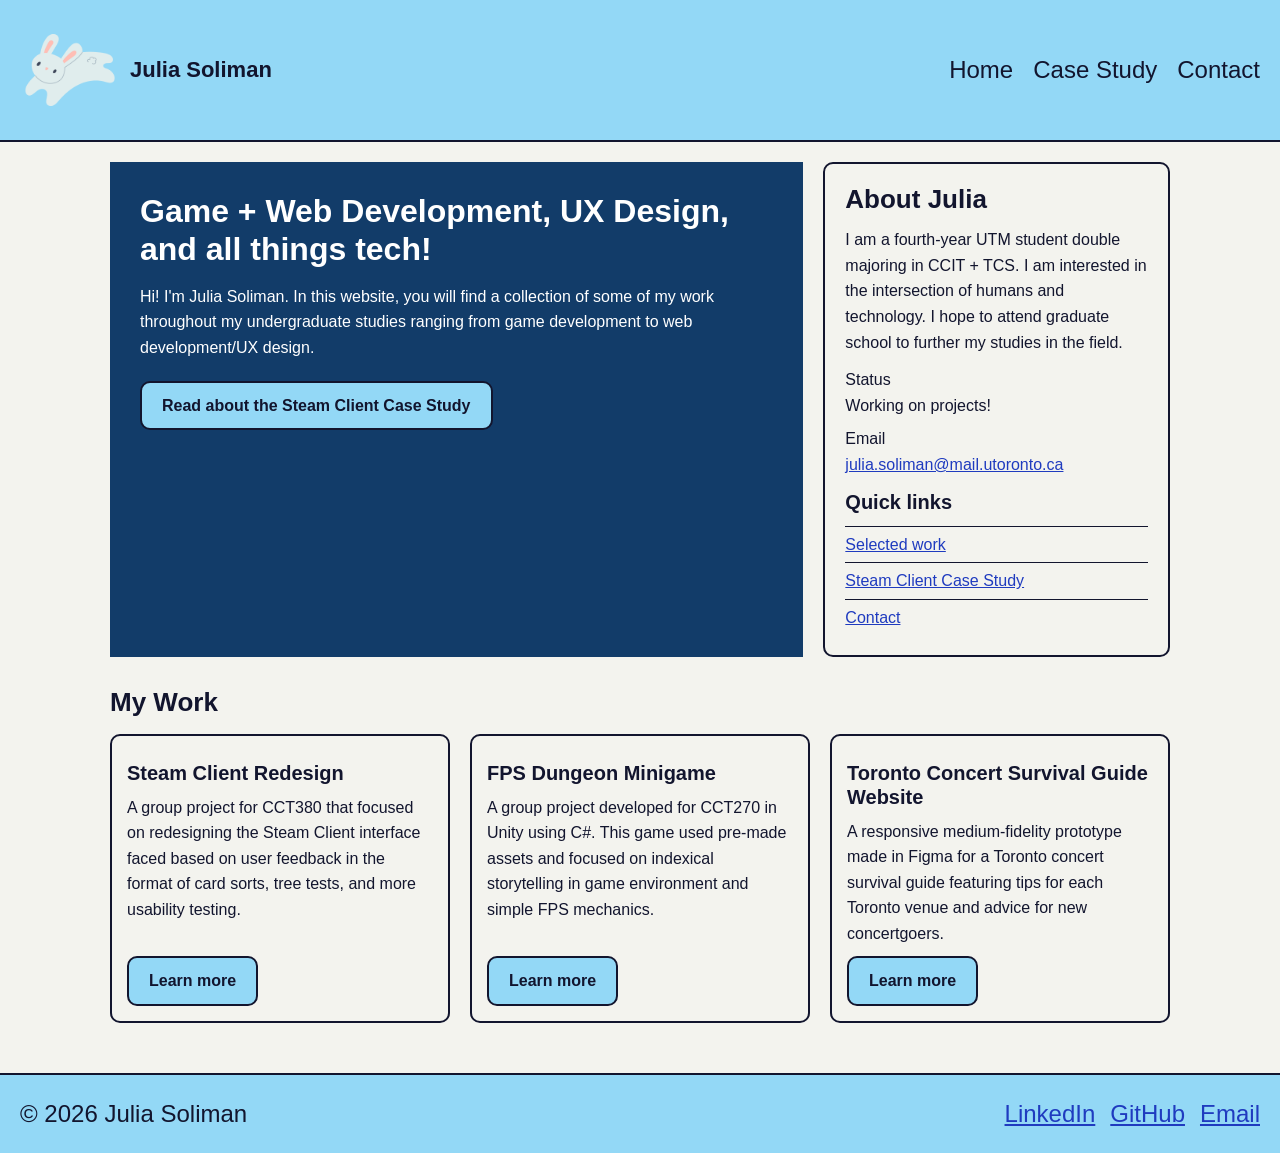
<file: index.html>
<!DOCTYPE html>
<html lang="en">
<head>
  <meta charset="UTF-8">
  <meta name="viewport" content="width=device-width, initial-scale=1">
  <title>Julia Soliman's Portfolio</title>
  <link rel="stylesheet" href="css/style.css">
</head>
<body>

  <header class="site-header">
    <a class="brand" href="index.html">
      <img src="images/cute bunny.png" alt="light blue bunny hopping" class="logo">
      Julia Soliman
    </a>

    <nav>
      <ul class="nav-list">
        <li><a href="index.html">Home</a></li>
        <li><a href="detail.html">Case Study</a></li>
        <li><a href="#contact">Contact</a></li>
      </ul>
    </nav>
  </header>

  <main>
    <section class="hero-grid">
      <div class="spotlight">
        <h1>Game + Web Development, UX Design, and all things tech!</h1>
        <p class="subtitle">Hi! I'm Julia Soliman. In this website, you will find a collection of some of my work throughout my undergraduate studies ranging from game development to web development/UX design.</p>
        <a class="btn" href="detail.html">Read about the Steam Client Case Study</a>
      </div>

      <aside class="info-panel">
        <h2>About Julia</h2>
        <p>I am a fourth-year UTM student double majoring in CCIT + TCS. I am interested in the intersection of humans and technology. I hope to attend graduate school to further my studies in the field.</p>
        <dl class="status-list">
          <dt>Status</dt>
          <dd class="open">Working on projects!</dd>
          <dt>Email</dt>
          <dd><a href="mailto:julia.soliman@mail.utoronto.ca">julia.soliman@mail.utoronto.ca</a></dd>
        </dl>
        <h3>Quick links</h3>
        <ul class="quick-links">
          <li><a href="#work-title">Selected work</a></li>
          <li><a href="detail.html">Steam Client Case Study</a></li>
          <li><a href="#contact">Contact</a></li>
        </ul>
      </aside>
    </section>

    <h2 class="section-title">My Work</h2>
    <section class="cards-gallery">
      <article class="card">
        <div class="media media--tide"></div>
        <h3>Steam Client Redesign</h3>
        <p>A group project for CCT380 that focused on redesigning the Steam Client interface faced based on user feedback in the format of card sorts, tree tests, and more usability testing.</p>
        <a class="btn" href="detail.html">Learn more</a>
      </article>

      <article class="card">
        <div class="media media--market"></div>
        <h3>FPS Dungeon Minigame</h3>
        <p>A group project developed for CCT270 in Unity using C#. This game used pre-made assets and focused on indexical storytelling in game environment and simple FPS mechanics.</p>
        <a class="btn">Learn more</a>
      </article>

      <article class="card">
        <div class="media media--salt"></div>
        <h3>Toronto Concert Survival Guide Website</h3>
        <p>A responsive medium-fidelity prototype made in Figma for a Toronto concert survival guide featuring tips for each Toronto venue and advice for new concertgoers.</p>
        <a class="btn">Learn more</a>
      </article>
    </section>
  </main>

  <footer class="site-footer">
    <p>&copy; 2026 Julia Soliman</p>
    <ul class="social-links">
      <li><a href="https://www.linkedin.com/in/julia-soliman-0a37a4255">LinkedIn</a></li>
      <li><a href="https://github.com/juliasoliman30-source">GitHub</a></li>
      <li><a href="mailto:julia.soliman@mail.utoronto.ca">Email</a></li>
    </ul>
  </footer>
</body>
</html>
</file>
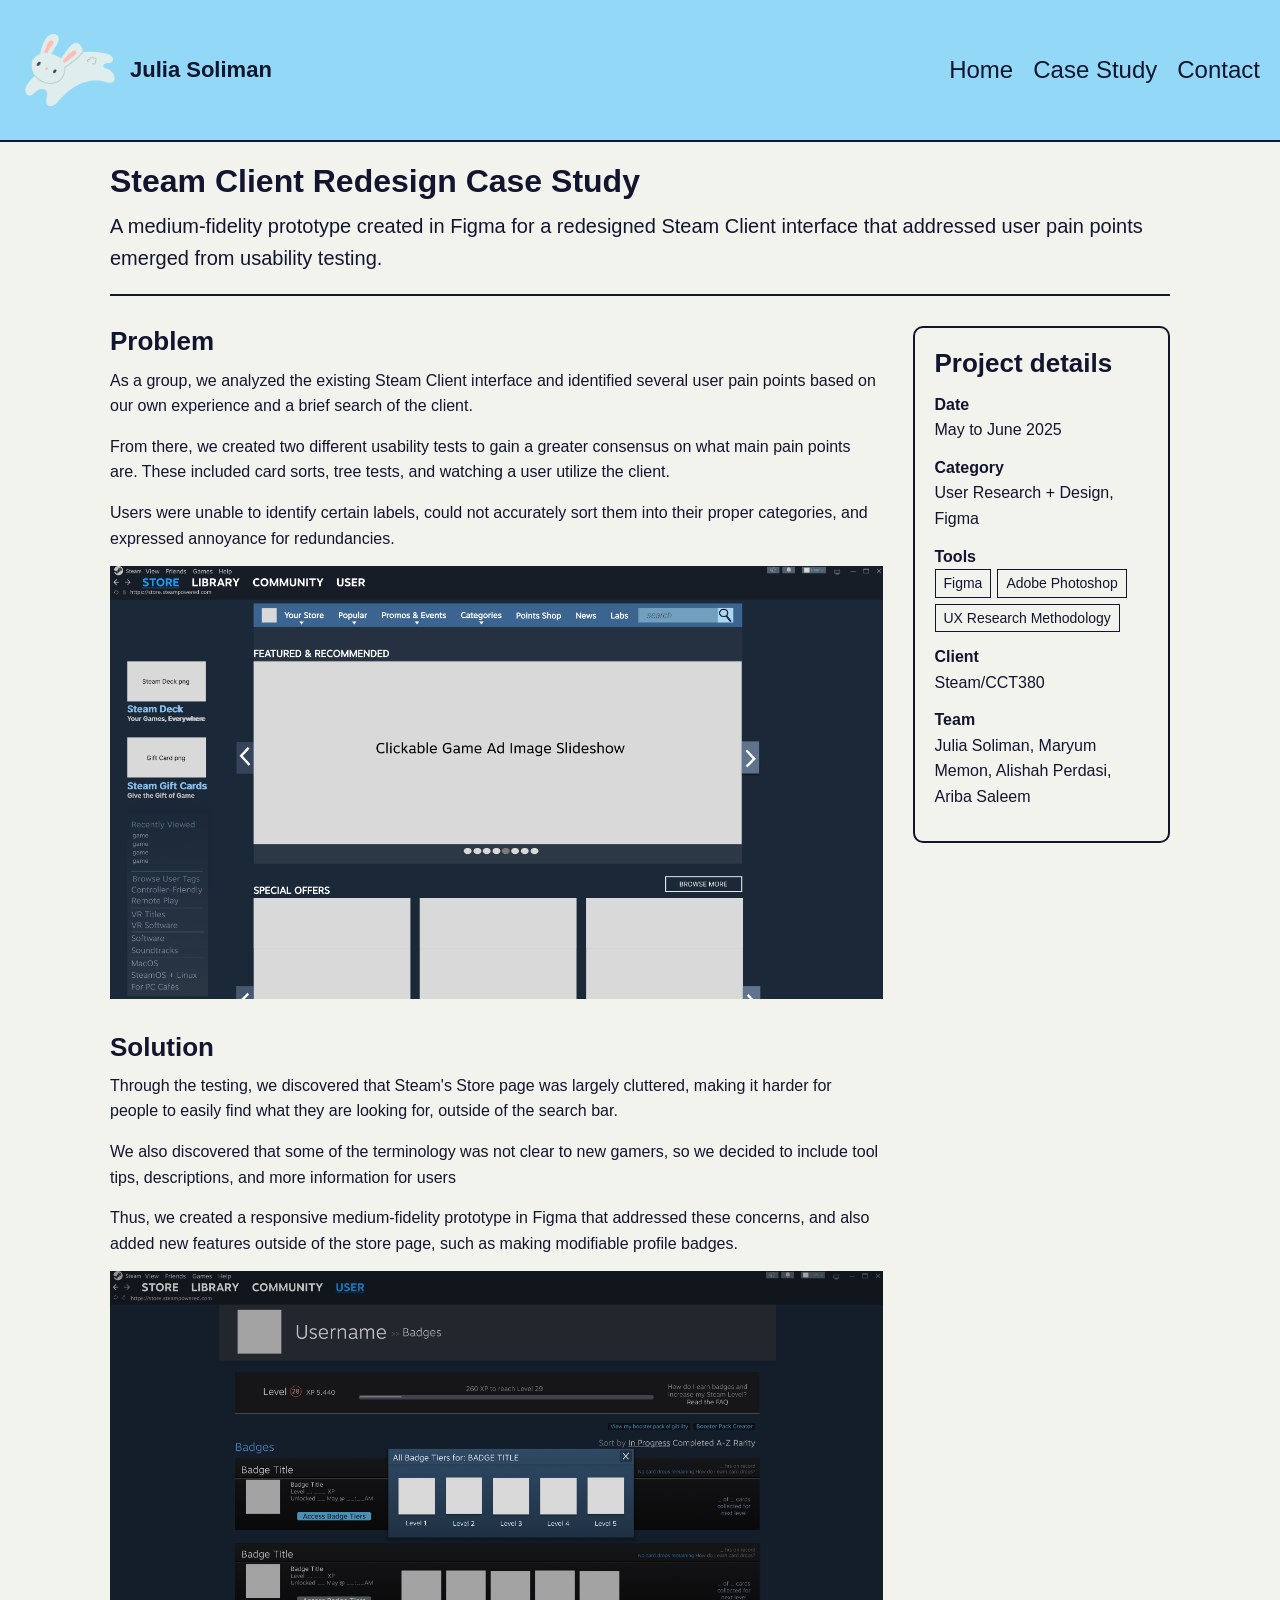
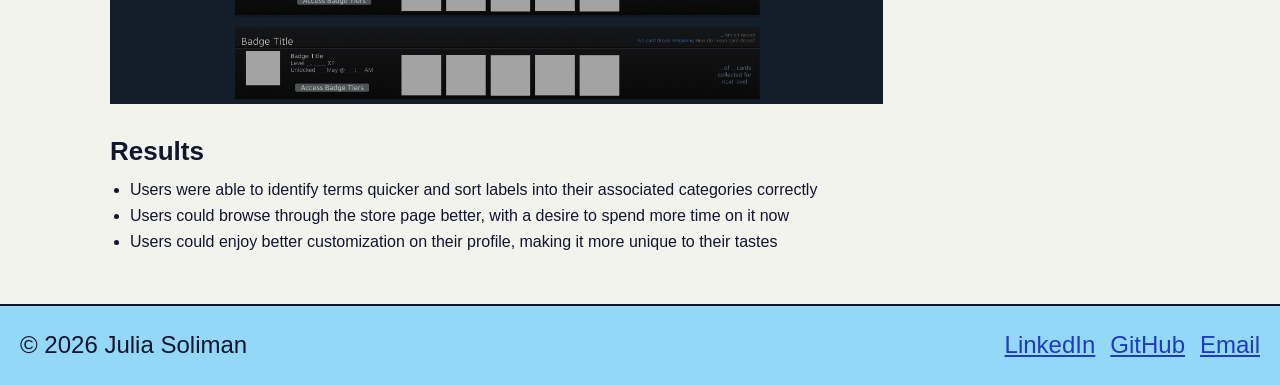
<file: detail.html>
<!DOCTYPE html>
<html lang="en">
<head>
  <meta charset="UTF-8">
  <meta name="viewport" content="width=device-width, initial-scale=1">
  <title>Case Study</title>
  <link rel="stylesheet" href="css/style.css">
</head>
<body>

  <header class="site-header">
    <a class="brand" href="index.html">
      <img src="images/cute bunny.png" alt="light blue bunny hopping" class="logo">
      Julia Soliman
    </a>
    <nav aria-label="Main">
      <ul class="nav-list">
        <li><a href="index.html">Home</a></li>
        <li><a href="detail.html">Case Study</a></li>
        <li><a href="#contact">Contact</a></li>
      </ul>
    </nav>
  </header>

  <main class="detail-layout">
    <section class="detail-hero">
      <h1>Steam Client Redesign Case Study</h1>
      <p class="lead-text">A medium-fidelity prototype created in Figma for a redesigned Steam Client interface that addressed user pain points emerged from usability testing.</p>
    </section>

    <section class="content-grid">
      <article class="article-body">
        <h2>Problem</h2>
        <p>As a group, we analyzed the existing Steam Client interface and identified several user pain points based on our own experience and a brief search of the client.</p>
        <p>From there, we created two different usability tests to gain a greater consensus on what main pain points are. These included card sorts, tree tests, and watching a user utilize the client.</p>
        <p>Users were unable to identify certain labels, could not accurately sort them into their proper categories, and expressed annoyance for redundancies.</p>

        <img src="images/steam prototype.png" alt="Steam Client interface" class="detail-image">

        <h2>Solution</h2>
        <p>Through the testing, we discovered that Steam's Store page was largely cluttered, making it harder for people to easily find what they are looking for, outside of the search bar.</p>
        <p>We also discovered that some of the terminology was not clear to new gamers, so we decided to include tool tips, descriptions, and more information for users</p>
        <p>Thus, we created a responsive medium-fidelity prototype in Figma that addressed these concerns, and also added new features outside of the store page, such as making modifiable profile badges.</p>

        <img src="images/steam user prototype.png" alt="Steam UserClient interface" class="detail-image">

        <h2>Results</h2>
        <ul class="outcomes">
          <li>Users were able to identify terms quicker and sort labels into their associated categories correctly</li>
          <li>Users could browse through the store page better, with a desire to spend more time on it now</li>
          <li>Users could enjoy better customization on their profile, making it more unique to their tastes</li>
        </ul>
      </article>

      <aside class="meta-panel">
        <h2>Project details</h2>
        <dl>
          <dt>Date</dt>
          <dd>May to June 2025</dd>
          <dt>Category</dt>
          <dd>User Research + Design, Figma</dd>
          <dt>Tools</dt>
          <dd>
            <ul class="tool-list">
              <li>Figma</li>
              <li>Adobe Photoshop</li>
              <li>UX Research Methodology</li>
            </ul>
          </dd>
          <dt>Client</dt>
          <dd>Steam/CCT380</dd>
          <dt>Team</dt>
          <dd>Julia Soliman, Maryum Memon, Alishah Perdasi, Ariba Saleem</dd>
        </dl>
      </aside>
    </section>
  </main>

  <footer class="site-footer">
    <p>&copy; 2026 Julia Soliman</p>
    <ul class="social-links">
      <li><a href="https://www.linkedin.com/in/julia-soliman-0a37a4255">LinkedIn</a></li>
      <li><a href="https://github.com/juliasoliman30-source">GitHub</a></li>
      <li><a href="mailto:julia.soliman@mail.utoronto.ca">Email</a></li>
    </ul>
  </footer>
</body>
</html>
</file>
<file: css/style.css>
* {
  box-sizing: border-box;
  margin: 0;
  padding: 0;
}

body {
  font-family: Roboto, Arial, sans-serif;
  line-height: 1.6;
  color: #12152e;
  background-color: #f3f3ee;
}

img {
  max-width: 100%;
}

ul {
  list-style: none;
}

a {
  color: #1f3bbf;
}

h1, h2, h3 {
  font-family: Arial, sans-serif;
  line-height: 1.2;
}

h1 {
  font-size: 32px;
}

h2 {
  font-size: 26px; 
}

h3 { 
  font-size: 20px;
}

main {
  max-width: 1100px;
  margin: 0 auto;
  padding: 20px;
}

section {
  margin-bottom: 30px;
}

.site-header {
  display: flex;
  justify-content: space-between;
  align-items: center;
  flex-wrap: wrap;
  gap: 10px;
  padding: 20px;
  border-bottom: 2px solid #12152e;
  background-color: #93d8f6;
}

.brand {
  display: flex;
  align-items: center;
  gap: 10px;      
  font-family: Arial, sans-serif;
  font-size: 22px;
  font-weight: bold;
  color: #12152e;
  text-decoration: none;
}

.logo {
  width: 100px;
  height: auto;
}

.nav-list {
  display: flex;
  gap: 20px;
  font-family: Arial, sans-serif;
  font-size: 1.5rem;
}

.nav-list a {
  color: #12152e;
  text-decoration: none;
}

.nav-list a:hover {
  text-decoration: underline;
}

.btn {
  display: inline-block;
  padding: 10px 20px;
  background-color: #93d8f6;
  color: #12152e;
  border: 2px solid #12152e;
  font-family: Arial, sans-serif;
  font-weight: bold;
  text-decoration: none;
  border-radius: 10px;
}

.btn:hover {
  background-color: #4084a1;
  color: #ffffff;
}

.hero-grid {
  display: grid;
  grid-template-columns: 1fr;
  gap: 20px;
}

.spotlight {
  background-color: #123c69;
  color: #ffffff;
  padding: 30px;
}

.spotlight h1 {
  margin-bottom: 15px;
}

.spotlight p {
  margin-bottom: 20px;
}

.info-panel {
  border: 2px solid #12152e;
  border-radius: 10px;
  padding: 20px;
}

.info-panel h2,
.info-panel h3,
.info-panel p,
.info-panel dl {
  margin-bottom: 12px;
}

.info-panel dd {
  margin-bottom: 8px;
  overflow-wrap: break-word;
}

.quick-links li {
  padding: 5px 0;
  border-top: 1px solid #12152e;
}

.section-title {
  margin-bottom: 15px;
}

.cards-gallery {
  display: grid;
  grid-template-columns: repeat(auto-fit, minmax(280px, 1fr));
  gap: 20px;
}

.card {
  display: flex;
  flex-direction: column;
  gap: 10px;
  border: 2px solid #12152e;
  border-radius: 10px;
  padding: 15px;
}

.card .btn {
  margin-top: auto;
  align-self: flex-start;
}


.detail-hero {
  padding-bottom: 20px;
  border-bottom: 2px solid #12152e;
}

.detail-hero h1 {
  margin-bottom: 10px;
}

.lead-text {
  font-size: 20px;
}

.content-grid {
  display: grid;
  grid-template-columns: 1fr;
  gap: 30px;
}

.article-body h2 {
  margin: 25px 0 10px;
}

.article-body h2:first-child {
  margin-top: 0;
}

.article-body p {
  margin-bottom: 15px;
}

.outcomes {
  list-style: disc;
  padding-left: 20px;
}

.meta-panel {
  border: 2px solid #12152e;
  border-radius: 10px;
  padding: 20px;
  align-self: start;
}

.meta-panel h2 {
  margin-bottom: 12px;
}

.meta-panel dt {
  font-family: Arial, sans-serif;
  font-weight: bold;
}

.meta-panel dd {
  margin-bottom: 12px;
}

.tool-list {
  display: flex;
  flex-wrap: wrap;
  gap: 6px;
}

.tool-list li {
  border: 1px solid #12152e;
  padding: 2px 8px;
  font-size: 14px;
}

.site-footer {
  display: flex;
  flex-direction: column;
  align-items: center;
  gap: 10px;
  padding: 20px;
  font-size: 1.5rem;
  border-top: 2px solid #12152e;
  text-align: center;
  font-family: Arial, sans-serif;
  background-color: #93d8f6;

}

.social-links {
  display: flex;
  flex-wrap: wrap;
  justify-content: center;
  gap: 15px;
}

@media (min-width: 768px) {
  .hero-grid {
    grid-template-columns: 2fr 1fr;
  }

  .content-grid {
    grid-template-columns: 3fr 1fr;
  }

  .site-footer {
    flex-direction: row;
    justify-content: space-between;
    text-align: left;
  }
}
</file>
